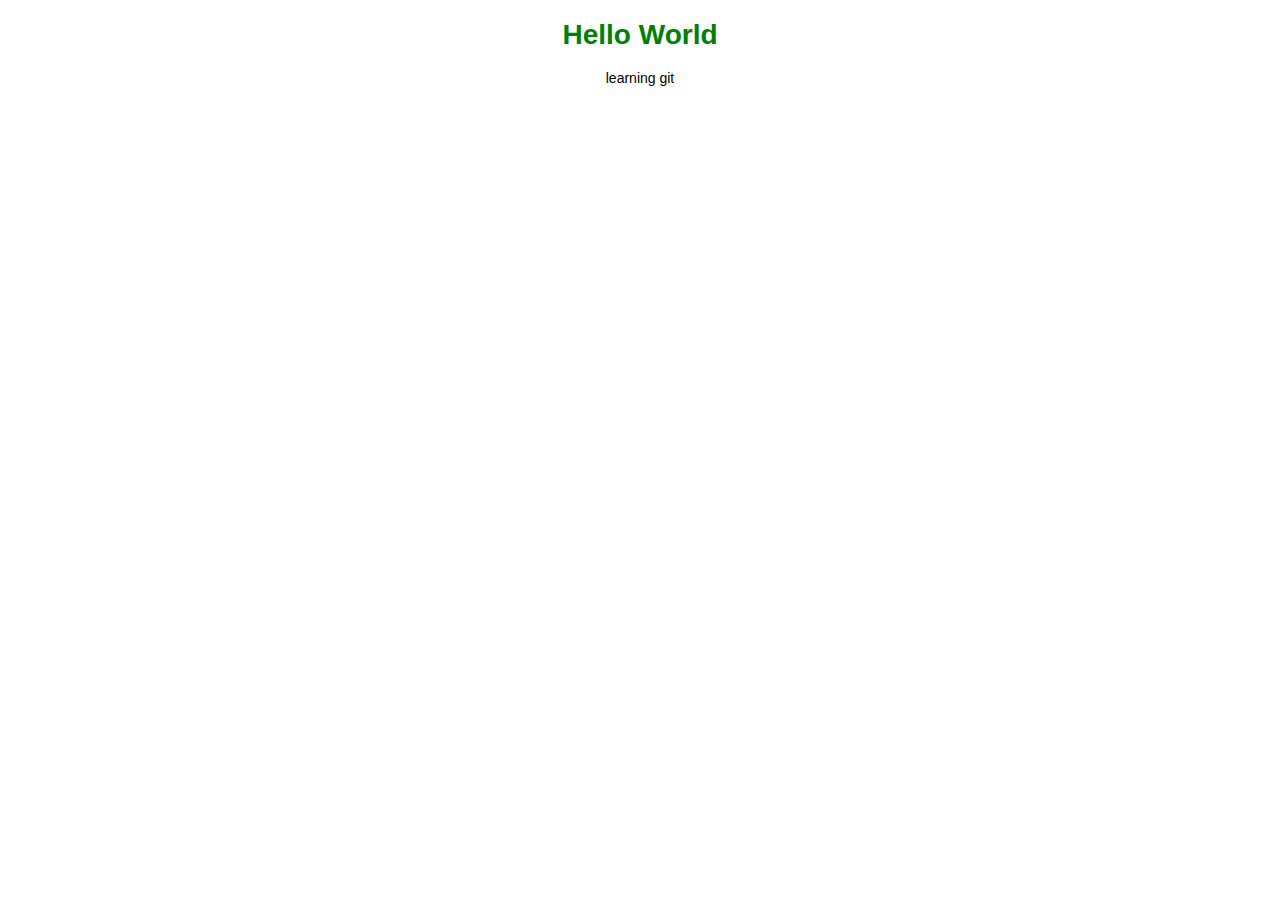
<file: index.html>
<!DOCTYPE html>
<html lang="en">
<head>
	<meta charset="UTF-8">
	<link rel="stylesheet" href="style.css">
	<title>git</title>
	
</head>
<body>
<div id="wrap">

  <div class="container">
	<h1>Hello World</h1>
	<p>learning git</p>
	<div class="first-screen"></div>
	</div>
</div>
</body>
</html>
	<loren5></loren5>
</file>
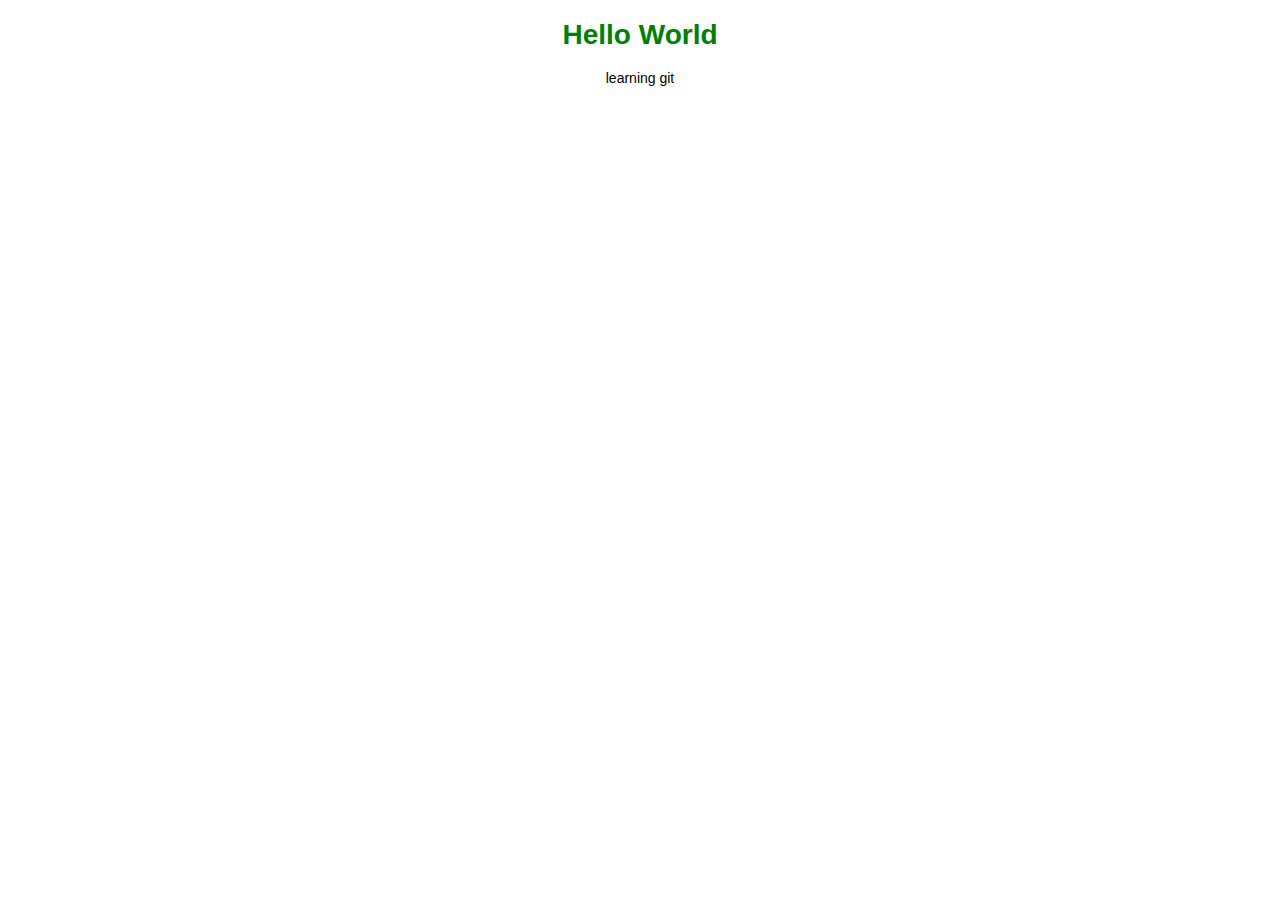
<file: first-repository/index.html>
<!DOCTYPE html>
<html lang="en">
<head>
	<meta charset="UTF-8">
	<link rel="stylesheet" href="style.css">
	<title>git</title>
	
</head>
<body>
<div id="wrap">
  <div class="container">
	<h1>Hello World</h1>
	<p>learning git</p>
	</div>
</div>
</body>
</html>
</file>
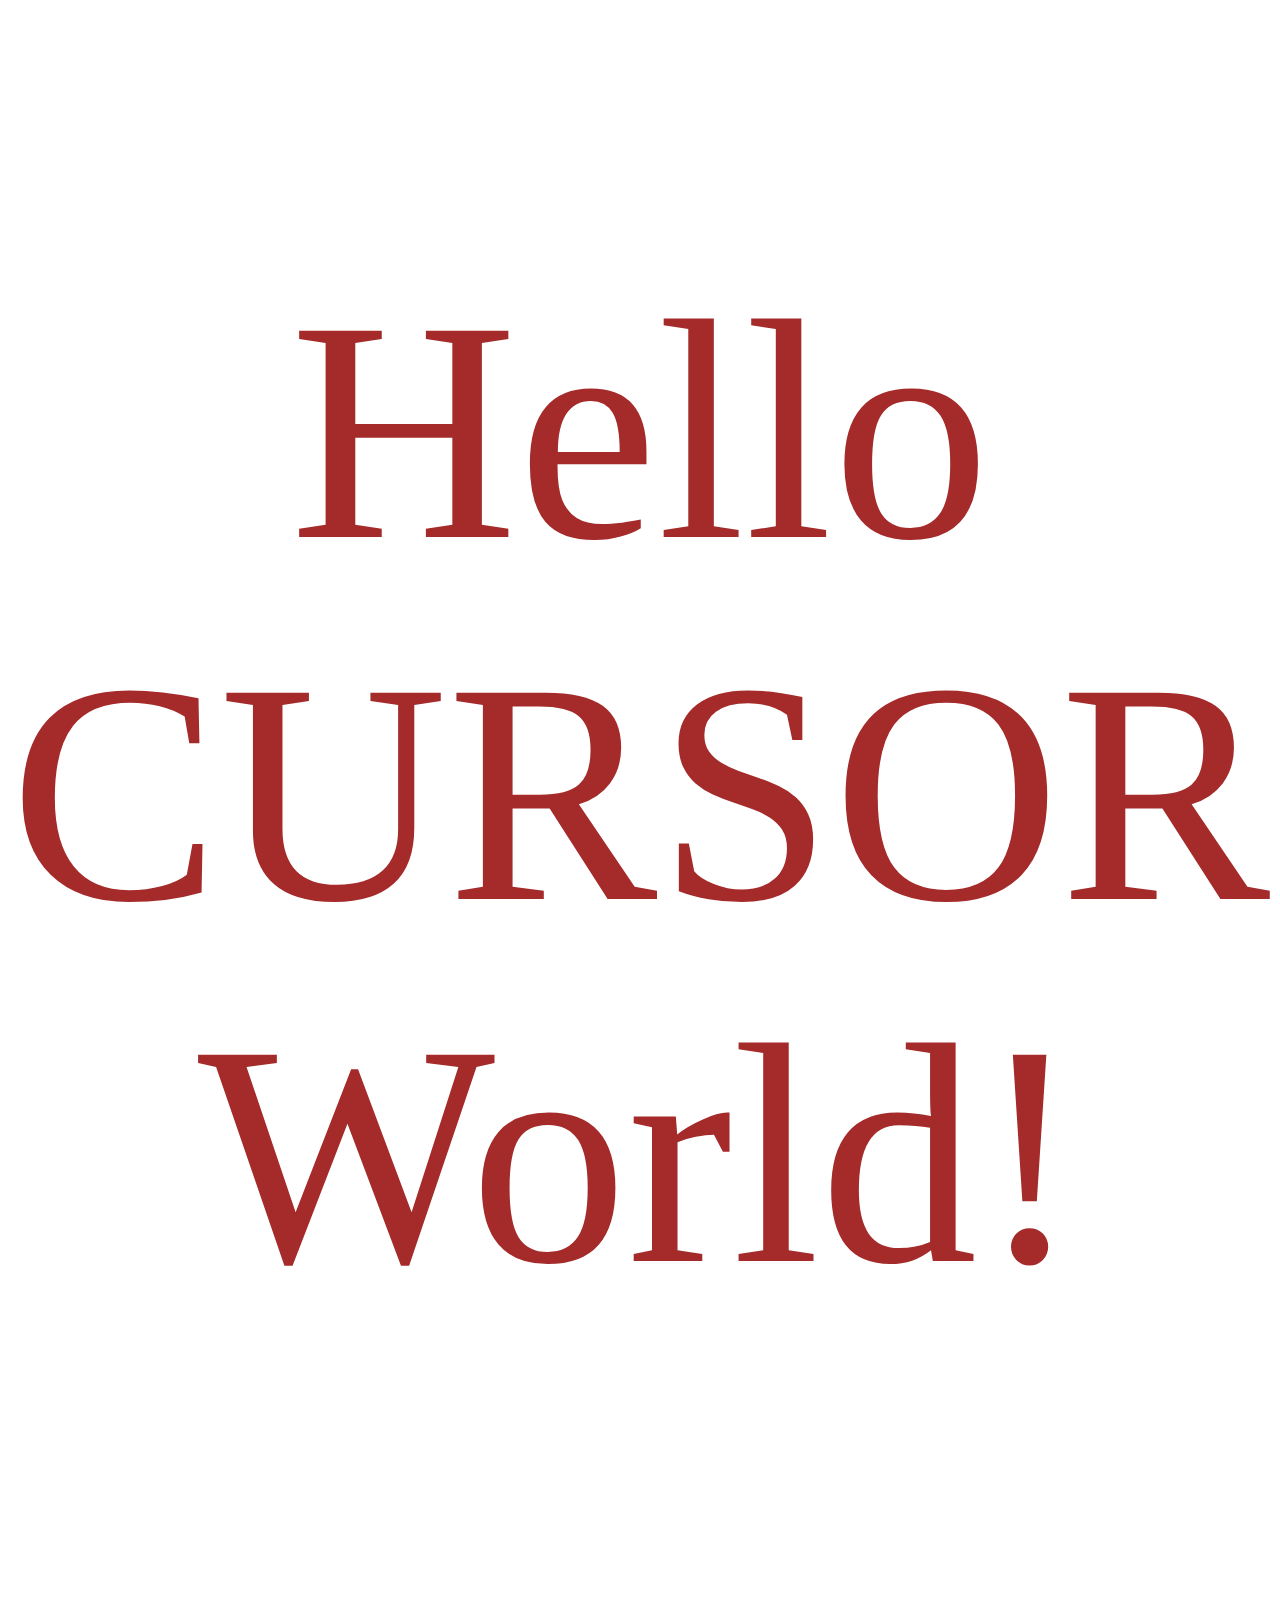
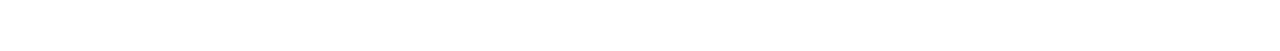
<file: welcome-to-github/personal/ruslan.rykhtyk/test.html>
<!DOCTYPE html>
<html>

<head>
    <style>
        p {
            color: brown;
            text-align: center;
            font-family: fantasy;
            font-size: 315px;
            margin-top: 250px;
        }
    </style>
    <meta charset="utf-8">
    <title></title>
</head>

<body>
    <p>Hello CURSOR World!</p>
</body>

</html>
</file>
<file: style.css>
html{
    font-family: Arial, sans-serif;
    font-size: 14px;
   
}

.container{
	width: 960px;
	margin: 0 auto;
}

h1{
color:green;
text-align:center;
}

p{
text-align:center;
}

.first-screen{
	background: url(img/git.png);
	
}
</file>
<file: first-repository/style.css>
html{
    font-family: Arial, sans-serif;
    font-size: 14px;
   
}

.container{
	width: 960px;
	margin: 0 auto;
}

h1{
color:green;
text-align:center;
}

p{
text-align:center;
}
</file>
